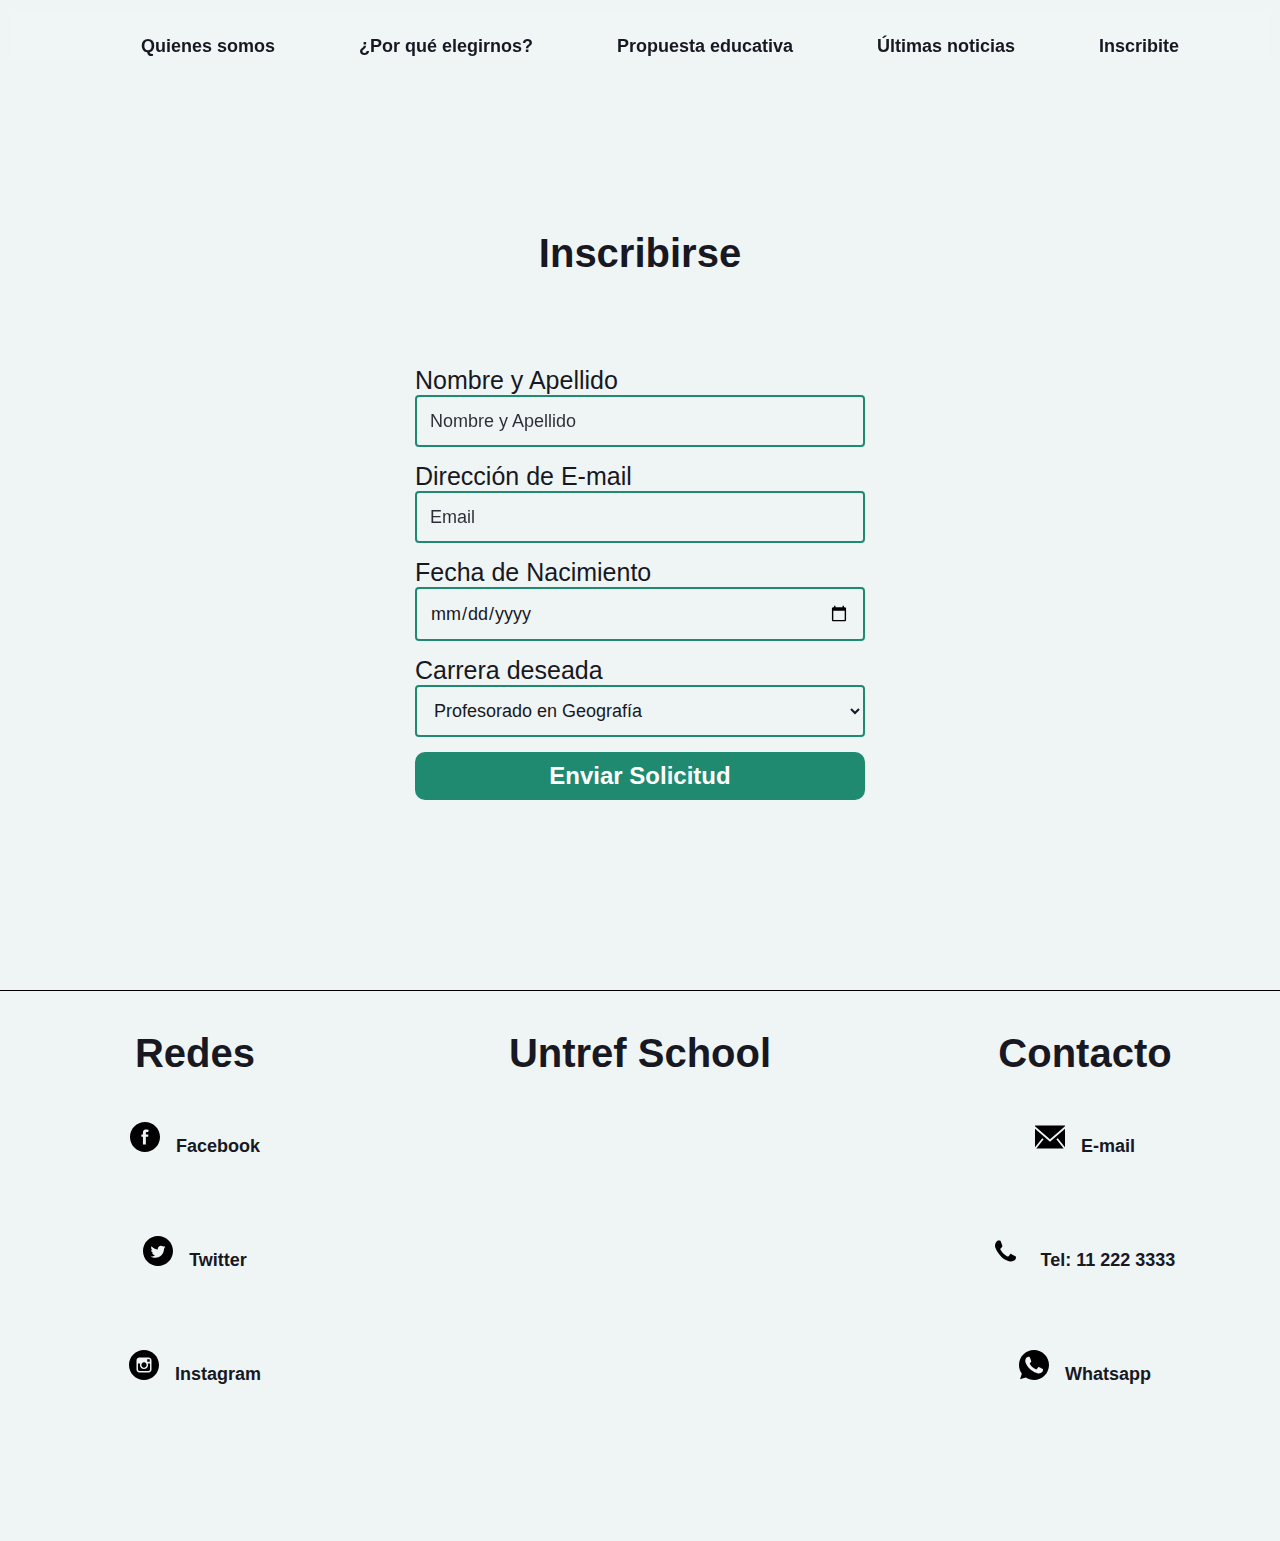
<file: formu.html>
<!DOCTYPE html>
<html lang="en">
<head>
    <meta charset="UTF-8">
    <meta name="viewport" content="width=device-width, initial-scale=1.0">
    <link rel="stylesheet" href="style.css">
    <title>Formulario de Inscripción</title>
</head>
<body>
    <header>
        <nav>
            <ul>
                <li><a href="#quienes-somos">Quienes somos</a></li>
                <li><a href="#porque">¿Por qué elegirnos?</a></li>
                <li><a href="#propuesta">Propuesta educativa</a></li>
                <li><a href="#noticias">Últimas noticias</a></li>
                <li><a href="./formu.html">Inscribite</a></li>
            </ul>
        </nav>
    </header>
    <div class="formu" id="formu">
        <h3>Inscribirse</h3>
        <form action="https://formsubmit.co/natielloaugusto.untref@gmail.com" method="POST">
            <label for="name">Nombre y Apellido</label>
            <input id="name" name="nombre_y_apellido" type="text" class="f-input" placeholder="Nombre y Apellido">     
            <label for="email">Dirección de E-mail</label>
            <input id="email" name="email" type="text" class="f-input" placeholder="Email">  
            <label for="nacimiento">Fecha de Nacimiento</label>
            <input id="nacimiento" name="fecha_de_nacimiento" type="date" class="f-input">
            <label for="carrera">Carrera deseada</label>
            <select name="carrera" id="carrera" class="f-input">
                <option value="profesorado_geografía">Profesorado en Geografía</option>
                <option value="relaciones_comerciales_int">Licenciatura en Relaciones Comerciales Internacionales</option>
                <option value="ingenieria_computacion">Ingeniería en Computación</option>
                <option value="licenciatura_educacion">Licenciatura en Ciencias de la Educación</option>
                <option value="licenciatura_conflictos_mediacion">Licenciatura en Resolución de Conflictos y Mediación</option>
            </select>
            
            
            
            <button class="form-btn" type="submit" value="Send">Enviar Solicitud</button>
        </form>
    </div>
    <footer>
        <div class="redes">
            <h3>Redes</h3>
            <div class="etiquetas-redes">
                <a href="https://www.facebook.com/untref" target="_blank"><img src="./assets/svg/facebook-logo.svg" alt="Facebook logo" class="logo-redes">Facebook</a>
                <a href="https://twitter.com/UNTREF" target="_blank"><img src="./assets/svg/twitter-logo.svg" alt="Twitter logo" class="logo-redes">Twitter</a>
                <a href="https://www.instagram.com/untref/" target="_blank"><img src="./assets/svg/instagram-logo.svg" alt="Instagram logo" class="logo-redes">Instagram</a>
            </div>
        </div>
        <div class="instituto">
            <h3>Untref School</h3>
            <div class="mapouter">
                <div class="gmap_canvas mapa">
                <iframe width="500" height="400" id="gmap_canvas" src="https://maps.google.com/maps?q=9CVP%2BXQ+Caseros%2C+Provincia+de+Buenos+Aires&t=&z=16&ie=UTF8&iwloc=&output=embed" frameborder="0" scrolling="no" marginheight="0" marginwidth="0">

                </iframe>
                <style>.gmap_canvas{overflow: hidden;background: none !important;height: 400px;width: 500px;}</style></div></div>
        </div>
        <div class="contacto">
            <h3>Contacto</h3>
            <div class="etiquetas-redes">
                <a href="mailto: contacto@untrefschool.com" target="_blank"><img src="./assets/svg/email.svg" alt="Email logo" class="logo-redes">E-mail</a>
                <a href="tel:+54112223333" target="_blank"><img src="./assets/svg/phone.svg" alt="Phone logo" class="logo-redes">Tel: 11 222 3333</a>
                <a href="https://wa.me/+54112223333" target="_blank"><img src="./assets/svg/whatsapp-logo.svg" alt="Whatsapp logo" class="logo-redes">Whatsapp</a>
            </div>
        </div>
    </footer>
    
</body>
</html>
</file>
<file: style.css>
/* Start Reset */
    
    
    body{
        background-color: #EFF5F5;
        margin: 0;
    }
    h2{
        font-size: 80px;
        text-align: center;
        font-family: 'Belanosima', sans-serif;
        color: #181823;
    }
    p{
        font-family: 'Poppins', sans-serif;
    }
    h3{
        font-size: 40px;
        text-align: center;
        font-family: 'Belanosima', sans-serif;
        color: #181823;
    }
    label{
        font-size: 25px;
        color: #181823;
        font-family: 'Belanosima', sans-serif;
        width: 400;
      }
    form{
        max-width:450px;
        margin:50px auto;
    }
    ul{
        list-style: none;
        display: flex;
        justify-content: center;
        
    }
    nav{
        width: 100%;
    }
    a{
        text-decoration: none;
        color: #181823;
        font-size: large;
        font-weight: bold;
        text-align: center;
        margin: 2rem;
        font-family: 'Belanosima', sans-serif;
    }
    li{
        padding: 10px;
    }
    header{
        position: sticky;
        display: flex;
        top: 0;
        padding: 10px;
    }
/* End Reset */

/* Start Menu */
li:hover{
    background-color: #FC7300;
    border-radius: 10px;
    cursor: pointer;
    transition: 0.5s;
}
nav{
    background-color: #eff5f5d7;
    height: 50px;
    
}

.quienes-somos,
.porque,
.propuesta,
.noticias{
    padding-top: 0.5rem;
    padding-left: 10%;
    padding-right: 10%;
}
.abrir-menu{
    display: none;
}

/* End Menu */




/* Start Main */
    .banner{
        width: 100%;
        height: 50vh;
        background-image: url(./assets/jpg/banner.jpg);
        background-repeat: no-repeat;
        background-size: cover;
        background-position: center;
        display: flex;
        justify-content: center;
        align-items: center;
        font-weight: bold;
        font-size: 70px;
        color: #EFF5F5;
        text-shadow: 1px 1px 2px  #181823;
        
    }
    
    

/* End Main */

/* Start Quienes Somos */ 
.somos2{
        display: grid;
        grid-template-columns: 1fr 2fr;
        gap: 8%;

    }

   
    .somos1{
        display: flex;
        justify-content: space-evenly;
    }
   

/* End Quienes Somos */
/* Start Porque */
.porque2{
    display: grid;
    grid-template-columns: 2fr 1fr;
    gap: 8%;

}


.porque1{
    display: flex;
    justify-content: space-evenly;
}

/* End Porque */

/* Start Propuesta */
    .cards{
        display: flex;
        justify-content: space-evenly;
    }
    .card{
        width: 200px;
        height: 300px;
        box-shadow: 1px 1px 1px 1px ;
        border-radius: 10px;
        display: flex;
        flex-direction: column;
        text-align: center;
        justify-content: space-evenly;
        font-weight: bold;
        
    }
    .card>img{
        max-width: 200px;
        max-height: 100px;
    }
    

/* End Propuesta */

/* Start Ultimas Noticias */
    .articulos{
        display: grid;
        grid-template-columns: 1fr 1fr;
        justify-items: center;
        width: 70%;
        margin: 0 auto;
    }
    article p{
        width: 50ch;
    }

    
   


/* End Ultimas Noticias */

/* Start Form */
.formu{
    display: flex;
    flex-direction: column;
    justify-content: center;
    height: 100vh;
}
.f-input::placeholder {
    color:#181823;
    opacity:0.9;
  }
  
  .f-input {
    background-color: transparent;
    border:2px solid #1F8A70;
    transition: all 0.3s;
    padding: 13px;
    margin-bottom: 15px;
    width:100%;
    box-sizing: border-box;
    color:#181823;
    font-family: 'Poppins', sans-serif;
    font-weight:500;
    font-size: 18px;
    border-radius: 4px;
    line-height: 22px;
    text-align:left;
  }
  
  .f-input:focus { 
    border:2px solid #181823; }
  
  .form-btn {
    max-width:450px;
     font-family: Arial, Helvetica, sans-serif;
    width: 100%;
    background:#1F8A70;
    border-radius:10px;
    border:0;
    cursor:pointer;
    color:white;
    font-size:24px;
    padding-top:10px;
    padding-bottom:10px;
  text-align:center;
    transition: all 0.3s;
    font-weight:600; 
  }
  .form-btn:hover {
    color: #FC7300;
   background:#00425A; 
  }


/* End Form */




/* Start Footer */
    footer{
        margin-top: 20px;
        height: 20vh;
        display: grid;
        grid-template-columns: 1fr 1fr 1fr;
        border-top: 1px solid black;
    }
    .etiquetas-redes{
        display: flex;
        flex-direction: column;
        align-items: center;
        gap: 15px;
        height: 50%;
        justify-content: center;
    }
       .logo-redes{
        width: 30px;
        margin-right: 1rem;
       }
  
    .instituto{
        display: flex;
        flex-direction: column;
        align-items: center;
        margin-bottom: 25px;
    }
    
   .etiquetas-redes a:hover{
    color: #FC7300;
   }



/* End Footer */

/* Start Responsive */
    


    /* Start 768px */
    @media screen and (max-width:1000px) and (min-width:500px)  {
        .banner h1{
            font-size: 50px;
        }
        
        .somos2,.porque2{
            display: grid;
            grid-template-columns: 1fr;
            justify-items: center;
    
        }
    
        .somos2 p,.porque2 p{
            width: 50ch;
        }
        .quienes-somos{
            width: 100vw;

        }
        .cards{
            flex-direction: column;
            align-items: center;
            width: 100%;
        
            
            
        }
        .quienes-somos,
        .porque,
        .propuesta,
        .noticias{
            padding-top: 0.5rem;
            padding-left: 0;
            padding-right: 0;
            }

        .card{
            margin-top: 3rem;
        }
        .articulos{
            display: grid;
            grid-template-columns: 1fr;
            justify-items: center;
            width: 70%;
            margin: 0 auto;
        }
        article p{
            width: 50ch;
        }
        footer{
            margin-top: 20px;
            height: auto;
            display: grid;
            grid-template-columns: 1fr;
            border-top: 1px solid black;
        }
       
    }
    /* End 768px */

    /* Start 320px */
    @media screen and (max-width:320px) {
        .banner h1{
            font-size: 40px;
        }
        .banner{
            width: 100%;
            height: 30vh;
        }
        .somos2,.porque2{
            display: grid;
            grid-template-columns: 1fr;
            justify-items: center;
            gap: 1%;
    
        }
        .somos2 p,.porque2 p{
            width: 25ch;
        }
        .somos2 img,
        .porque2 img{
            width: 90%;
            object-fit: cover;
        }
        .quienes-somos,
        .porque,
        .propuesta,
        .noticias{
            padding-top: 0.5rem;
            padding-left: 0;
            padding-right: 0;
            }

        
        .articulos{
            display: grid;
            grid-template-columns: 1fr;
            justify-items: center;
            width: 70%;
            margin: 0 auto;
        }
        article p{
            width: 25ch;
        }
        h2{
            font-size: 50px;
        }
        footer{
            margin-top: 20px;
            height: auto;
            display: grid;
            grid-template-columns: 1fr;
            border-top: 1px solid black;
        }
        .mapa iframe,
        .mapa,
        .gmap_canvas{
            width: 320px;
        }
        .gmap_canvas{
            width: 320px !important;
        }
        footer div{
            width: 100vw;
        }
        .cards{
            flex-direction: column;
            align-items: center;
            width: 100%;
        
            
            
        }
        .card{
            margin-top: 3rem;
        }
    }
    
    /* End 320px */


/* End Responsive */
</file>
